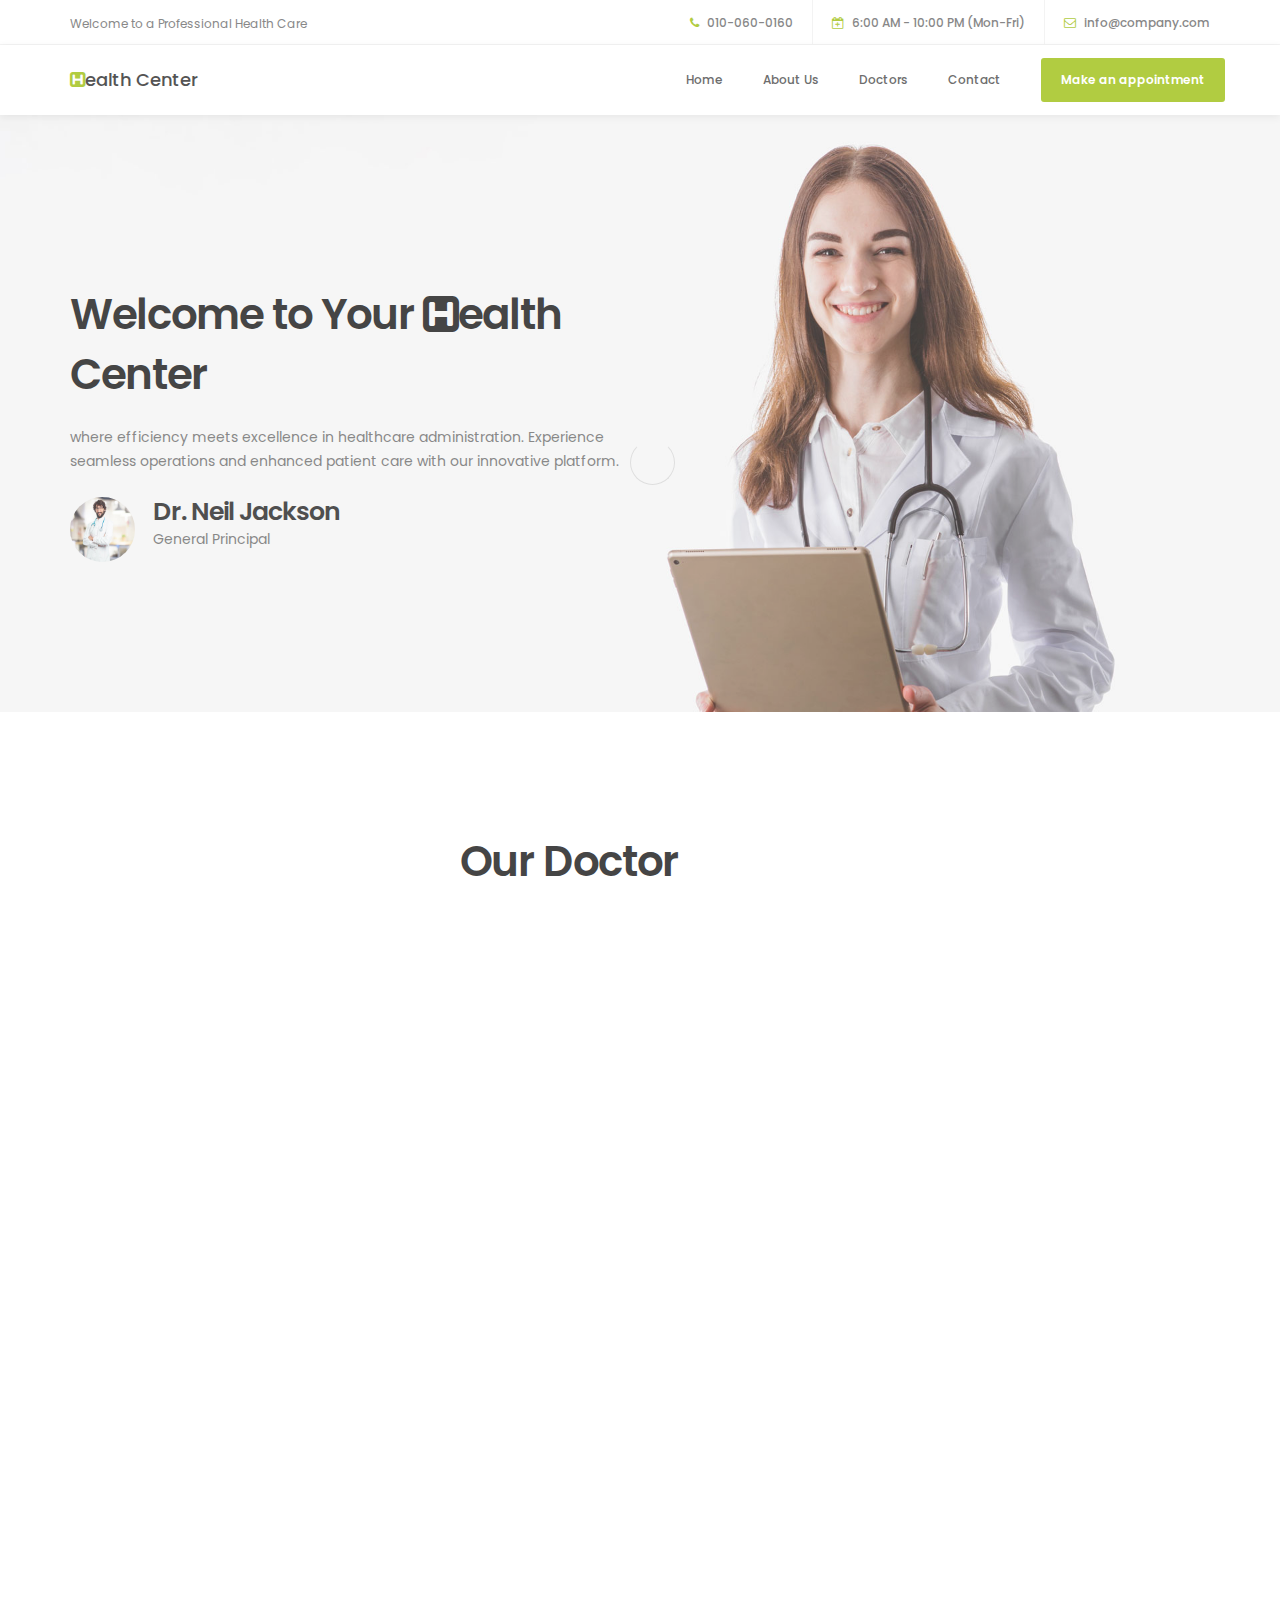
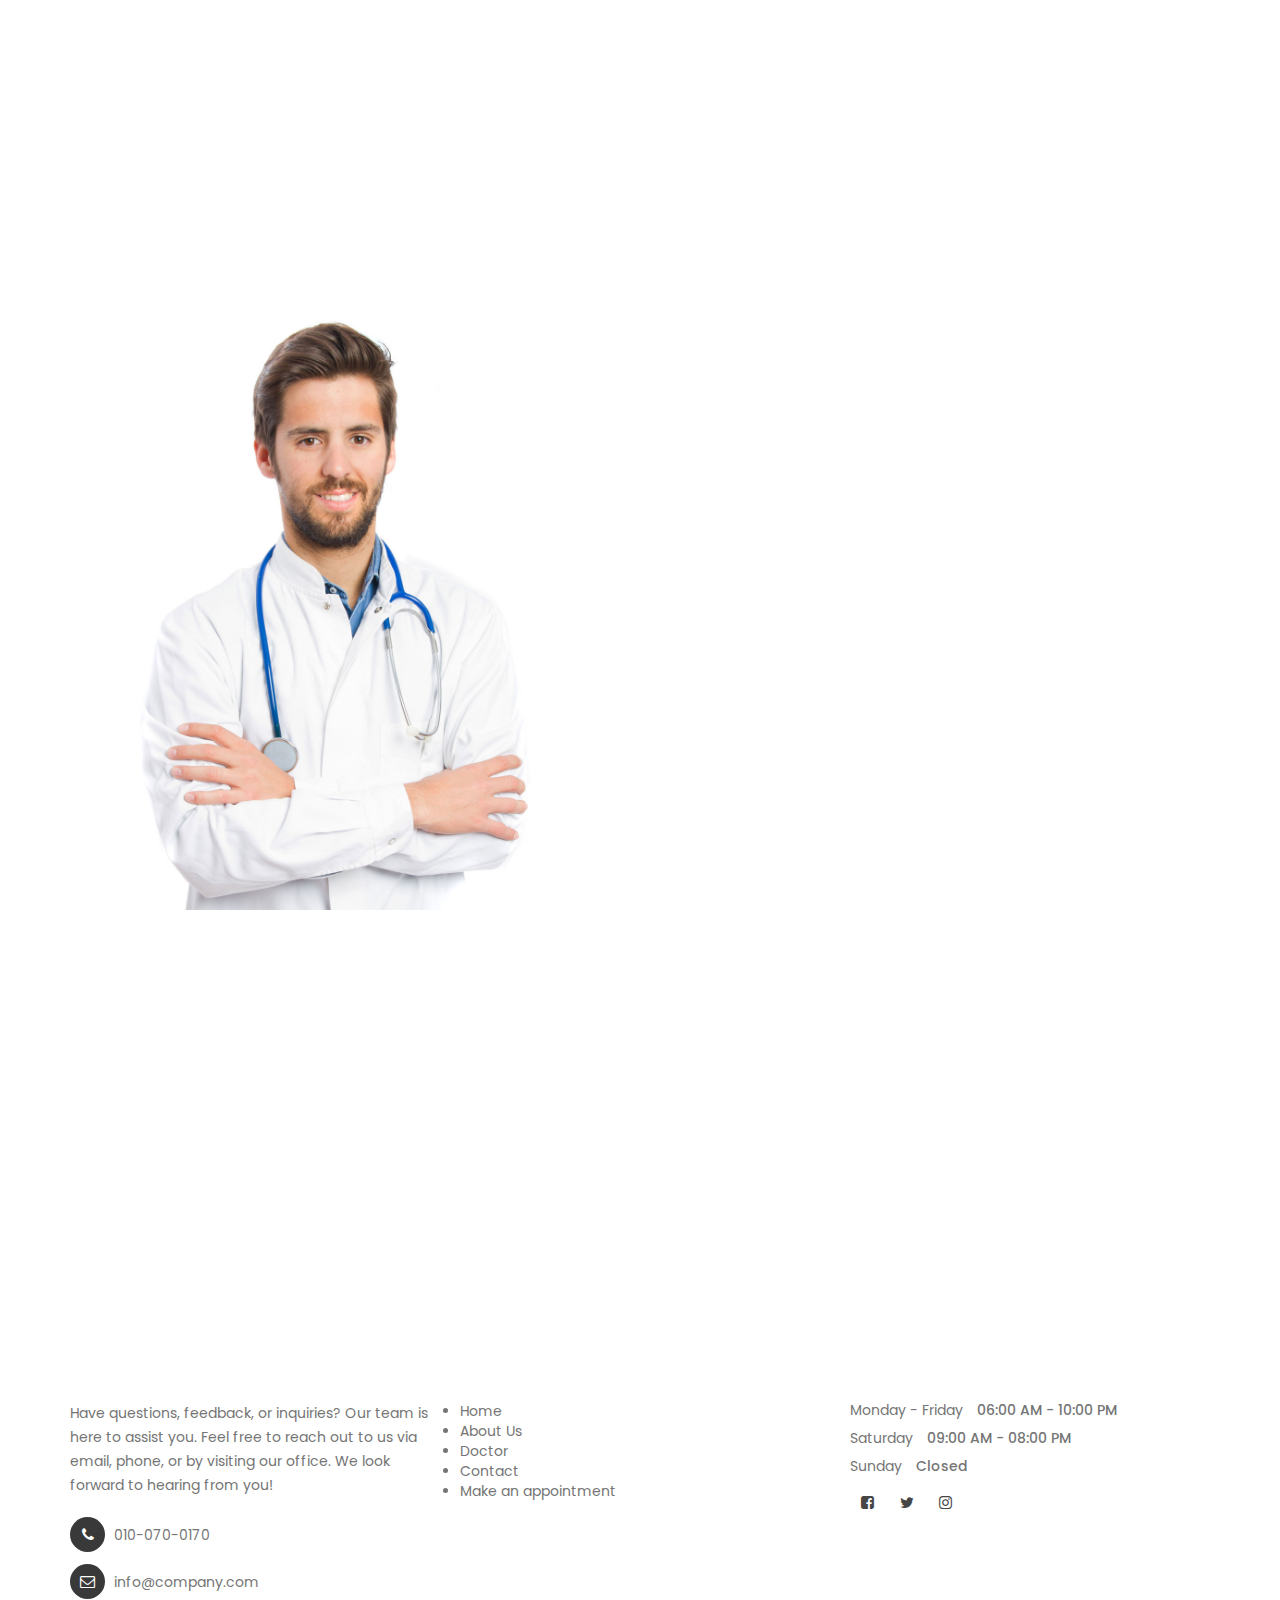
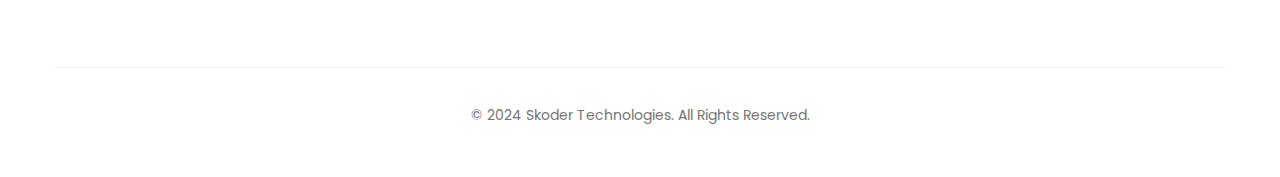
<file: index.html>
<!DOCTYPE html>
<html lang="en">
<head>

     <title>Skoder - Health Center</title>
<!--

Template 2098 Health

http://www.tooplate.com/view/2098-health

-->
     <meta charset="UTF-8">
     <meta http-equiv="X-UA-Compatible" content="IE=Edge">
     <meta name="description" content="">
     <meta name="keywords" content="">
     <meta name="author" content="Tooplate">
     <meta name="viewport" content="width=device-width, initial-scale=1, maximum-scale=1">

     <link rel="stylesheet" href="css/bootstrap.min.css">
     <link rel="stylesheet" href="css/font-awesome.min.css">
     <link rel="stylesheet" href="css/animate.css">
     <link rel="stylesheet" href="css/owl.carousel.css">
     <link rel="stylesheet" href="css/owl.theme.default.min.css">

     <!-- MAIN CSS -->
     <link rel="stylesheet" href="css/tooplate-style.css">

</head>
<body id="top" data-spy="scroll" data-target=".navbar-collapse" data-offset="50">

     <!-- PRE LOADER -->
     <section class="preloader">
          <div class="spinner">

               <span class="spinner-rotate"></span>
               
          </div>
     </section>


     <!-- HEADER -->

     <div id="header-placeholder"></div>

     <!-- BODY -->
     <main>
          <!-- Your main content here -->
          <div id="body-placeholder"></div>
     </main>
      
     <!-- FOOTER -->
     <div id="footer-placeholder"></div>

     <!-- SCRIPTS -->

     <script>
          document.addEventListener('DOMContentLoaded', function() {
              fetch('header.html')
                  .then(response => response.text())
                  .then(data => {
                      document.getElementById('header-placeholder').innerHTML = data;
                  });
              fetch('body.html')
                  .then(response => response.text())
                  .then(data => {
                      document.getElementById('body-placeholder').innerHTML = data;
                  });
  
              fetch('footer.html')
                  .then(response => response.text())
                  .then(data => {
                      document.getElementById('footer-placeholder').innerHTML = data;
                  });
          });
      </script>




     <script src="js/jquery.js"></script>
     <script src="js/bootstrap.min.js"></script>
     <script src="js/jquery.sticky.js"></script>
     <script src="js/jquery.stellar.min.js"></script>
     <script src="js/wow.min.js"></script>
     <script src="js/smoothscroll.js"></script>
     <script src="js/owl.carousel.min.js"></script>
     <script src="js/custom.js"></script>

</body>
</html>
</file>
<file: css/tooplate-style.css>
/*

Template 2098 Health

http://www.tooplate.com/view/2098-health

*/

  @import url('https://fonts.googleapis.com/css?family=Poppins:400,500,600');

  body {
    background: #ffffff;
    font-family: 'Poppins', sans-serif;
    overflow-x: hidden;
  }


  /*---------------------------------------
     TYPOGRAPHY              
  -----------------------------------------*/

  h1,h2,h3,h4,h5,h6 {
    font-weight: 600;
    line-height: inherit;
  }

  h1,h2,h3,h4 {
    letter-spacing: -1px;
  }

  h5 {
    font-weight: 500;
  }

  h1 {
    color: #252525;
    font-size: 5em;
  }

  h2 {
    color: #272727;
    font-size: 3em;
    padding-bottom: 10px;
  }

  h3 {
    font-size: 1.8em;
    line-height: 1.2em;
    margin-bottom: 0;
  }

  h4 {
    color: #454545;
    font-size: 1.8em;
    padding-bottom: 2px;
  }

  h6 {
    letter-spacing: 0;
    font-weight: normal;
  }

  p {
    color: #757575;
    font-size: 14px;
    font-weight: normal;
    line-height: 24px;
  }


  /*---------------------------------------
     GENERAL               
  -----------------------------------------*/

  html{
    -webkit-font-smoothing: antialiased;
  }

  a {
    color: #252525;
    -webkit-transition: 0.5s;
    transition: 0.5s;
    text-decoration: none !important;
  }

  a:hover, a:active, a:focus {
    color: #a5c422;
    outline: none;
  }

  ::-webkit-scrollbar{
    width: 8px;
    height: 8px;
  }

  ::-webkit-scrollbar-thumb {
    cursor: pointer;
    background: #000000;
  }

  .section-title {
    padding-bottom: 20px;
  }

  .section-title h2 {
    margin-top: 0;
  }

  .section-btn {
    background: #a5c422;
    border: 0;
    border-radius: 3px;
    color: #ffffff;
    font-size: inherit;
    font-weight: 500;
    padding: 14px 20px;
    transition: transform 0.1s ease-in;
    transform: translateX(0);
  }

  .section-btn:hover {
    transform: translateY(-5px);
  }

  .text-align-right {
    text-align: right;
  }

  .text-align-center {
    text-align: center;
  }

  .border-top {
    border-top: 1px solid #f2f2f2;
    margin-top: 4em;
    padding-top: 2.5em;
  }

  .btn-gray {
    background: #393939;
  }

  .btn-blue {
    background: #4267b2;
  }

  .news-thumb {
    background: #ffffff;
    border-radius: 10px;
  }
  .news-thumb img {
    border-radius: 10px 10px 0 0;
  }

  .news-info {
    padding: 30px;
    text-align: left;
  }
  .news-info span {
    display: block;
    letter-spacing: 0.5px;
  }
  .news-info h3 {
    margin-top: 10px;
    margin-bottom: 10px;
  }

  .author {
    border-top: 1px solid #f0f0f0;
    padding-top: 1.5em;
    margin-top: 2em;
  }
  .author img,
  .author .author-info {
    display: inline-block;
    vertical-align: top;
  }
  .author-info h5 {
    margin-bottom: 0;
  }
  .author img {
    border-radius: 100%;
    width: 50px;
    height: 50px;
    margin-right: 10px;
  }


  #about, #team, #news,
  #news-detail {
    position: relative;
    padding-top: 100px;
    padding-bottom: 100px;
  }

  #news, #service {
    text-align: center;
  }

  #google-map {
    line-height: 0;
    margin: 0;
    padding: 0;
  }


  /*---------------------------------------
       PRE LOADER              
  -----------------------------------------*/

  .preloader {
    position: fixed;
    top: 0;
    left: 0;
    width: 100%;
    height: 100%;
    z-index: 99999;
    display: flex;
    flex-flow: row nowrap;
    justify-content: center;
    align-items: center;
    background: none repeat scroll 0 0 #ffffff;
  }

  .spinner {
    border: 1px solid transparent;
    border-radius: 3px;
    position: relative;
  }

  .spinner:before {
    content: '';
    box-sizing: border-box;
    position: absolute;
    top: 50%;
    left: 50%;
    width: 45px;
    height: 45px;
    margin-top: -10px;
    margin-left: -10px;
    border-radius: 50%;
    border: 1px solid #575757;
    border-top-color: #ffffff;
    animation: spinner .9s linear infinite;
  }

  @-webkit-@keyframes spinner {
    to {transform: rotate(360deg);}
  }

  @keyframes spinner {
    to {transform: rotate(360deg);}
  }



  /*---------------------------------------
      MENU              
  -----------------------------------------*/

  header {
    background: #ffffff;
    border-bottom: 1px solid #f2f2f2;
    display: flex;
    height: 45px;
  }

  header .col-md-8 {
    padding-right: 0;
  }

  header p,
  header span {
    font-size: 12px;
    line-height: 24px;
    padding-top: 12px;
  }

  header a,
  header span {
    color: #747474;
  }

  header span {
    font-weight: 500;
    display: inline-block;
    padding: 11px 15px;
  }

  header span.date-icon {
    border-left: 1px solid #f2f2f2;
    border-right: 1px solid #f2f2f2;
    padding-right: 19px;
    padding-left: 19px;
  }

  header span i {
    color: #a5c422;
    margin-right: 5px;
  }



  /*---------------------------------------
      MENU              
  -----------------------------------------*/

  .navbar-default {
    background: #ffffff;
    box-shadow: 0 2px 8px rgba(0,0,0,.075);
    border: none;
    margin-bottom: 0;
    padding: 10px;
  }

  .navbar-default .navbar-brand {
    color: #393939;
    font-weight: 500;
  }

  .navbar-default .navbar-brand .fa {
    color: #a5c422;
  }

  .navbar-default .navbar-nav li.appointment-btn {
    margin: 3px 0 0 20px;
  }

  .navbar-default .navbar-nav li.appointment-btn a {
    background: #a5c422;
    border-radius: 3px;
    color: #ffffff;
    font-weight: 600;
    padding-top: 12px;
    padding-bottom: 12px;
  }

  .navbar-default .navbar-nav li.appointment-btn a:hover {
    background: #4267b2;
    color: #ffffff !important;
  }

  .navbar-default .navbar-nav li a {
    color: #555555;
    font-size: 12px;
    font-weight: 500;
    padding-right: 20px;
    padding-left: 20px;
    -webkit-transition: all ease-in-out 0.4s;
    transition: all ease-in-out 0.4s;
  }

  .navbar-default .navbar-nav > li a:hover {
    color: #393939 !important;
  }

  .navbar-default .navbar-nav > li > a:hover,
  .navbar-default .navbar-nav > li > a:focus {
    color: #555555;
    background-color: transparent;
  }

  .navbar-default .navbar-nav > .active > a,
  .navbar-default .navbar-nav > .active > a:hover,
  .navbar-default .navbar-nav > .active > a:focus {
    color: #393939;
    background-color: transparent;
  }

  .navbar-default .navbar-toggle {
    border: none;
    padding-top: 10px;
  }

  .navbar-default .navbar-toggle .icon-bar {
    background: #393939;
    border-color: transparent;
  }

  .navbar-default .navbar-toggle:hover,
  .navbar-default .navbar-toggle:focus { 
    background-color: transparent;
  }



  /*---------------------------------------
      HOME              
  -----------------------------------------*/

  #home h1 {
    color: #ffffff;
    padding-bottom: 10px;
    margin-top: 0;
  }

  #home h3 {
    color: #ffffff;
    font-size: 14px;
    font-weight: normal;
    line-height: inherit;
    letter-spacing: 3px;
    text-transform: uppercase;
    margin: 0;
  }

  .slider .container {
    width: 100%;
  }

  .slider .owl-dots {
      position: absolute;
      top: 575px;
      width: 100%;
      justify-content: center;
  }

  .owl-theme .owl-dots .owl-dot span {
    width: 8px;
    height: 8px;
    margin: 5px 7px;
    border: 2px solid #d9d9d9;
    background: transparent;
    display: block;
    -webkit-backface-visibility: visible;
    transition: opacity 200ms ease;
    border-radius: 30px;
  }

  .owl-theme .owl-dots .owl-dot.active span, .owl-theme .owl-dots .owl-dot:hover span {
    background-color: #ffffff;
    border-color: transparent;
  }

  .slider .caption {
    display: flex;
    justify-content: center;
    flex-direction: column;
    text-align: center;
    background-color: rgba(20,20,20,0.2);
    height: 100%;
    color: #fff;
    cursor: e-resize;
  }

  .slider .item {
    background-position: inherit;
    background-repeat: no-repeat;
    background-attachment: local;
    background-size: cover;
    height: 650px;
  }

  .slider .item-first {
    background-image: url(../images/slider1.jpg);
  }

  .slider .item-second {
    background-image: url(../images/slider2.jpg);
  }

  .slider .item-third {
    background-image: url(../images/slider3.jpg);
  }


  /*---------------------------------------
      ABOUT              
  -----------------------------------------*/

  #about {
    background: url('../images/about-bg.jpg') no-repeat top center;
    background-size: cover;
    padding-top: 150px;
    padding-bottom: 150px;
  }

  .profile img,
  .profile figcaption {
    display: inline-block;
    vertical-align: top;
    margin-top: 1em;
  }
  .profile img {
    border-radius: 100%;
    width: 65px;
    height: 65px;
    margin-right: 1em;
  }
  .profile figcaption h3 {
    margin-top: 0;
  }

  #about h6 {
    color: #858585;
    margin: 0;
  }



  /*---------------------------------------
      TEAM MEMBERS              
  -----------------------------------------*/

  .team-thumb {
    background-color: #f9f9f9;
    border-radius: 0 0 10px 10px;
    position: relative;
    overflow: hidden;
    cursor: pointer;
  }

  .team-info {
    padding: 20px 30px 0 30px;
  }

  .team-contact-info {
    border-top: 1px solid #e9e9e9;
    padding-top: 1.2em;
    margin-top: 1.5em;
  }

  .team-contact-info .fa {
    margin-right: 5px;
    display: inline-block;
  }

  .team-contact-info p {
    margin-bottom: 2px;
  }

  .team-contact-info a {
    color: #757575;
  }

  .team-thumb .social-icon li {
    font-weight: 500;
  }

  .team-thumb .social-icon li a {
    background: #ffffff;
    border-radius: 100%;
    font-size: 20px;
    width: 50px;
    height: 50px;
    line-height: 50px;
    margin: 0 2px 0 2px;
  }

  .team-thumb .social-icon {
    opacity: 0;
    transform: translateY(100%);
    transition: 0.5s 0.2s;
    text-align: center;
    position: relative;
    top: 0;
  }

  .team-thumb:hover .social-icon {
    opacity: 1;
    transition-delay: 0.3s;
    transform: translateY(0px);
    top: -22em;
  }



  /*---------------------------------------
     SERVICE              
  -----------------------------------------*/

  #service {
    background: #a5c422;
  }

  #service h2,
  #service h4 {
    color: #ffffff;
  }

  #service p {
    color: #d9d9d9;
  }

  #service .service-thumb {
    padding: 0 22px;
  }

  #service .fa {
    font-size: 50px;
    margin-bottom: 10px;
    background: #ffffff;
    color: #a5c422;
    width: 120px;
    height: 120px;
    line-height: 120px;
    border-radius: 100%;
  }


  /*---------------------------------------
      NEWS             
  -----------------------------------------*/

  #news, #news-detail {
    background: #f9f9f9;
  }

  #news-detail blockquote {
    margin: 30px 0;
  }

  .news-detail-thumb .news-image img {
    border-radius: 10px;
  }

  .news-detail-thumb h3 {
    margin-bottom: 8px;
  }

  .news-image {
    margin-bottom: 30px;
    position: relative;
  }

  .news-image img {
    width: 100%;
  }

  .news-detail-thumb ul {
    margin: 32px 12px 22px 0px;
  }

  .news-detail-thumb ul li {
    list-style: circle;
    font-weight: normal;
    padding: 6px 12px 6px 0px;
  }

  .news-sidebar {
    margin-top: 16px;
  }

  .news-social-share {
    text-align: center;
    padding-top: 22px;
  }

  .news-social-share .btn {
    border-radius: 100px;
    border: none;
    font-size: 10px;
    font-weight: 600;
    margin: 2px 6px;
    padding: 8px 14px;
  }

  .news-social-share .btn-primary {
    background: #3b5998;
  }

  .news-social-share .btn-success {
    background: #1da1f2;
  }

  .news-social-share .btn-danger {
    background: #dd4b39;
  }

  .news-social-share a .fa {
    padding-right: 4px;
  }

  .recent-post {
    padding-top: 2px;
    padding-bottom: 18px;
  }

  .recent-post .media img {
    border-radius: 100%;
    width: 80px;
    height: 80px;
    margin-right: 5px;
  }

  .recent-post .media-heading {
    font-size: 16px;
    font-weight: 500;
    line-height: inherit;
    margin-top: 5px;
  }

  .news-categories {
    margin-top: 8px;
  }

  .news-categories li a {
    color: #2b2b2b;
  }

  .news-ads {
    background: #ffffff;
    border-right: 4px solid #2b2b2b;
    padding: 42px;
    text-align: center;
    margin: 26px 0 26px 0;
  }

  .news-ads.sidebar-ads {
    border-left: 4px solid #2b2b2b;
    border-right: 0px;
  }

  .news-ads h4 {
    font-size: 18px;
  }

  .news-tags h4 {
    padding-bottom: 6px;
  }

  .news-categories li,
  .news-tags li {
    list-style: none;
    display: inline-block;
    margin: 4px;
  }

  .news-tags li a {
    background: #393939;
    border-radius: 50px;
    color: #ffffff;
    display: inline-block;
    font-size: 12px;
    font-weight: 500;
    text-decoration: none;
    float: left;
    min-width: 30px;
    padding: 6px 12px;
    -webkit-transition: all ease-in-out 0.4s;
    transition: all ease-in-out 0.4s;
  }

  .news-tags li a:hover {
    background: #4267b2;
  }



  /*---------------------------------------
      APPOINTMENT             
  -----------------------------------------*/

  #appointment {
    padding-top: 100px;
  }

  #appointment label {
    color: #393939;
    font-weight: 500;
  }

  #appointment .form-control {
    background: #f9f9f9;
    border: none;
    border-radius: 3px;
    box-shadow: none;
    font-size: 14px;
    font-weight: normal;
    margin-bottom: 15px;
    transition: all ease-in-out 0.4s;
  }

  #appointment input,
  #appointment select {
    height: 45px;
  }

  #appointment button#cf-submit {
    background: #a5c422;
    color: #ffffff;
    font-weight: 600;
    height: 55px;
  }

  #appointment button#cf-submit:hover {
    background: #393939;
    color: #ffffff;
  }


  /*---------------------------------------
     FOOTER              
  -----------------------------------------*/

  footer {
    padding-top: 80px;
    padding-bottom: 40px;
  }

  footer h4 {
    padding-bottom: 5px;
  }

  footer a {
    color: #757575;
  }

  footer a:hover {
    color: #4267b2;
  }

  .contact-info {
    padding-top: 10px;
  }

  .contact-info .fa {
    background: #393939;
    border-radius: 100%;
    color: #ffffff;
    font-size: 15px;
    width: 35px;
    height: 35px;
    line-height: 35px;
    text-align: center;
    margin-right: 5px;
    margin-bottom: 2px;
  }

  .latest-stories {
    margin-bottom: 20px;
  }

  .stories-image,
  .stories-info {
    display: inline-block;
    vertical-align: top;
  }

  .stories-image img {
    border-radius: 100%;
    width: 65px;
    height: 65px;
  }

  .stories-info {
    margin-left: 15px;
  }

  .stories-info h5 {
    margin-bottom: 2px;
  }

  .stories-info span {
    color: #858585;
    font-size: 12px;
  }

  .opening-hours p {
    line-height: 18px;
  }

  .opening-hours span {
    font-weight: 500;
    display: inline-block;
    padding-left: 10px;
  }

  .copyright-text p,
  .footer-link a {
    color: #858585;
    font-size: 12px;
    font-weight: 500;
  }

  .footer-link a {
    font-size: 12px;
    display: inline-block;
    padding: 0 10px;
    margin-top: 4px;
  }

  .angle-up-btn {
    position: relative;
    bottom: 4em;
    display: block;
  }

  .angle-up-btn a {
    background: #ffffff;
    border: 1px solid #f2f2f2;
    border-radius: 3px;
    font-size: 20px;
    color: #393939;
    display: inline-block;
    text-align: center;
    width: 40px;
    height: 40px;
    line-height: 38px;
    transition: transform 0.1s ease-in;
    transform: translateX(0);
  }

  .angle-up-btn a:hover {
    background: #4267b2;
    color: #ffffff;
    transform: translateY(-5px);
  }


  /*---------------------------------------
     SOCIAL ICON              
  -----------------------------------------*/

  .social-icon {
    position: relative;
    padding: 0;
    margin: 0;
  }

  .social-icon li {
    display: inline-block;
    list-style: none;
  }

  .social-icon li a {
    border-radius: 100px;
    color: #464646;
    font-size: 15px;
    width: 35px;
    height: 35px;
    line-height: 35px;
    text-decoration: none;
    text-align: center;
    transition: all 0.4s ease-in-out;
    position: relative;
  }

  .social-icon li a:hover {
    background: #4267b2;
    color: #ffffff;
  }


  /*---------------------------------------
     RESPONSIVE STYLES              
  -----------------------------------------*/

  @media only screen and (max-width: 1200px) {
    h1 {
      font-size: 4em;
    }
    h2 {
      font-size: 2.5em;
    }
    h3 {
      font-size: 1.5em;
    }

    header {
      height: inherit;
    }
    header span.date-icon {
      border: 0;
      padding-right: 0;
      padding-left: 0;
    }
    header span.email-icon {
      padding-top: 0;
    }

    .navbar-default .navbar-nav li a {
      padding-right: 15px;
      padding-left: 15px;
    }
  }

  @media only screen and (max-width: 992px) {
    .slider .item {
      background-position: center;
    }

    header {
      padding-bottom: 10px;
    }
    header .text-align-right {
      text-align: left;
    }
    header span {
      padding-top: 0;
      padding-left: 0;
      padding-bottom: 0;
    }
  }

  @media only screen and (max-width: 767px) {
    .navbar-default .navbar-collapse, .navbar-default .navbar-form {
      border-color: transparent;
    }
    .navbar-default .navbar-nav li.appointment-btn {
      margin-left: 15px;
    }
    .navbar-default .navbar-nav li a {
      display: inline-block;
      padding-top: 8px;
      padding-bottom: 8px;
    }

    .news-sidebar {
      margin-top: 2em;
    }

    #appointment-form {
      padding-top: 4em;
      padding-bottom: 4em;
    }

    footer {
      padding-top: 60px;
      padding-bottom: 0;
    }
    .footer-thumb {
      padding-bottom: 10px;
    }

    .border-top {
      text-align: center;
    }

    .copyright-text {
      margin-top: 10px;
    }

    .angle-up-btn {
      bottom: 10em;
    }
  }

  @media only screen and (max-width: 639px) {
    h1 {
      font-size: 3em;
      line-height: 1.2em;
    }
    h2 {
      font-size: 2.1em;
    }
    h4 {
      font-size: 1.4em;
    }

    #home h3 {
      font-size: 11px;
      letter-spacing: 1px;
    }

  }


  .center-container {
    display: flex;
    justify-content: center; /* Centers items horizontally */
    align-items: center;    /* Centers items vertically */
    height: 100vh;          /* Full viewport height (optional) */
    flex-direction: column; /* Stack items vertically (optional) */
}

.centered-div {
  display: flex;
  justify-content: center; /* Horizontally center */
  align-items: center; /* Vertically center */
  height: 100vh; /* Optional: Make div full height of viewport */
}
</file>
